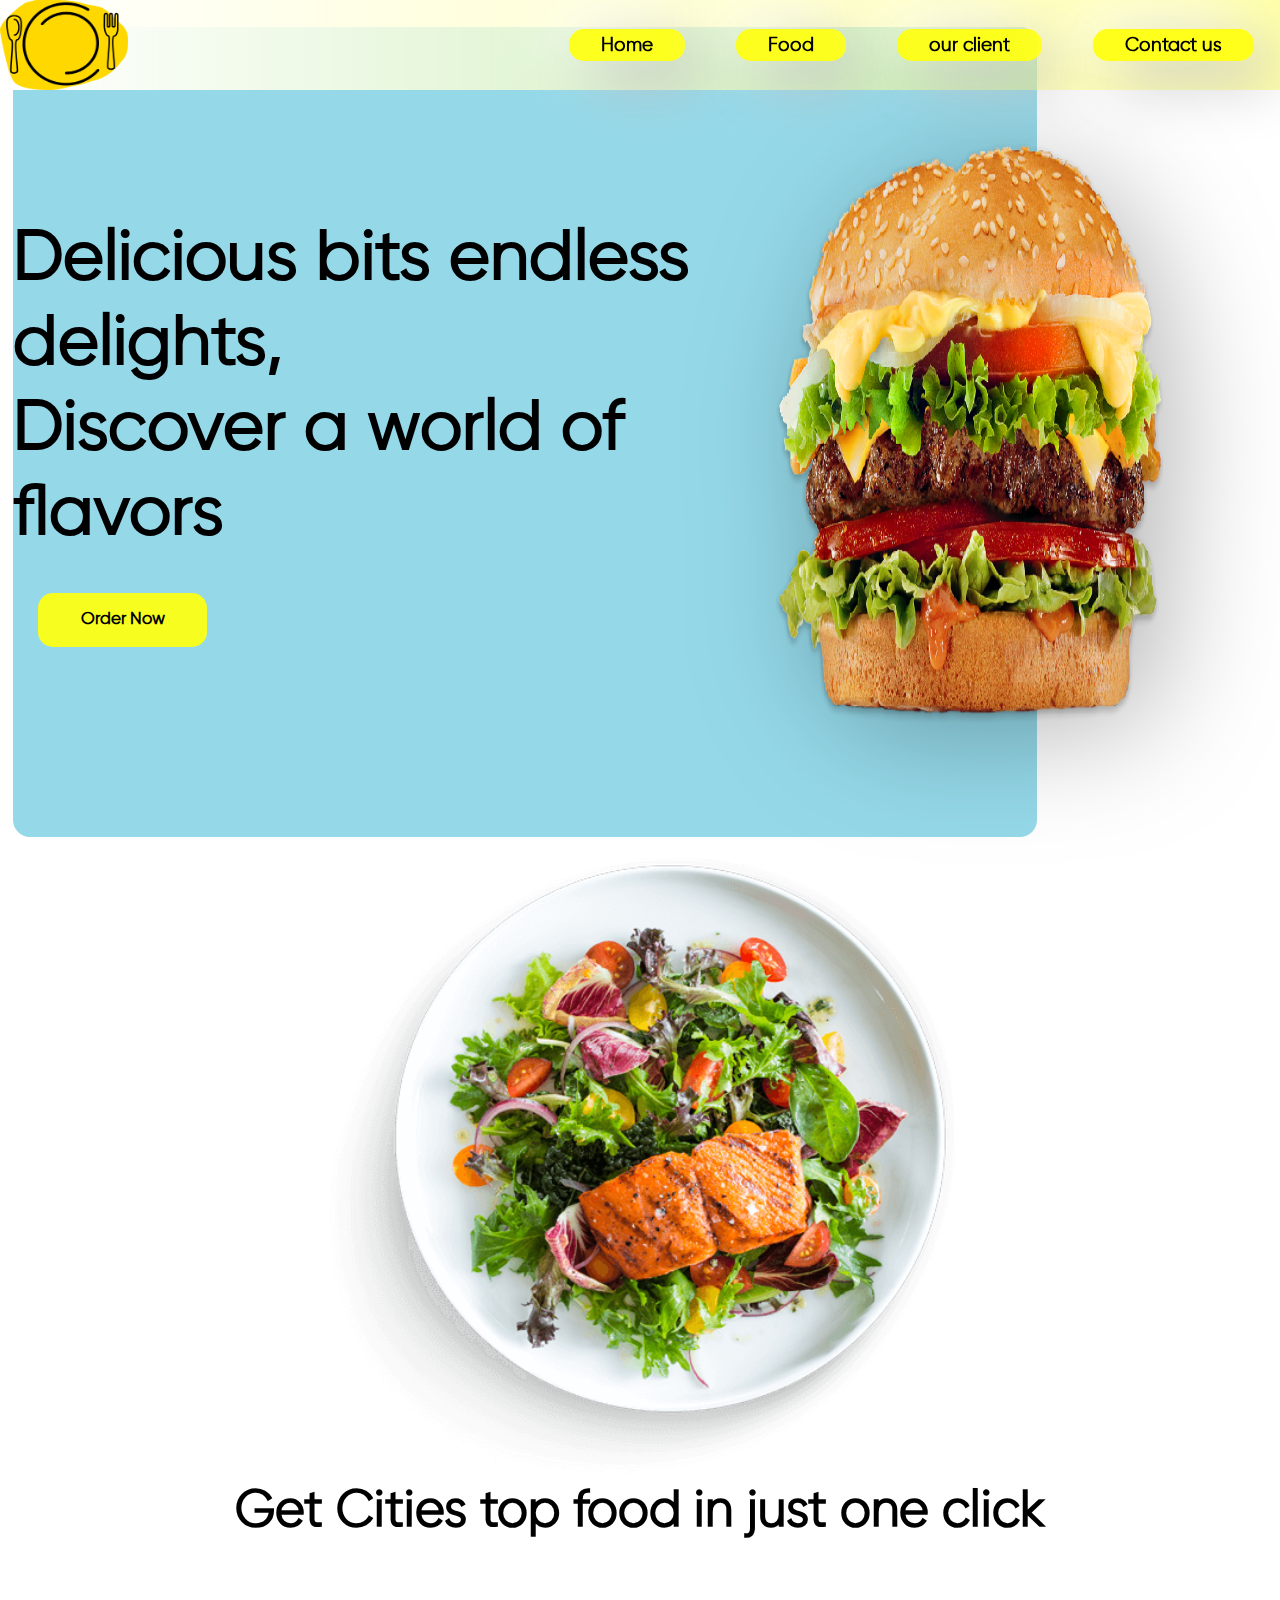
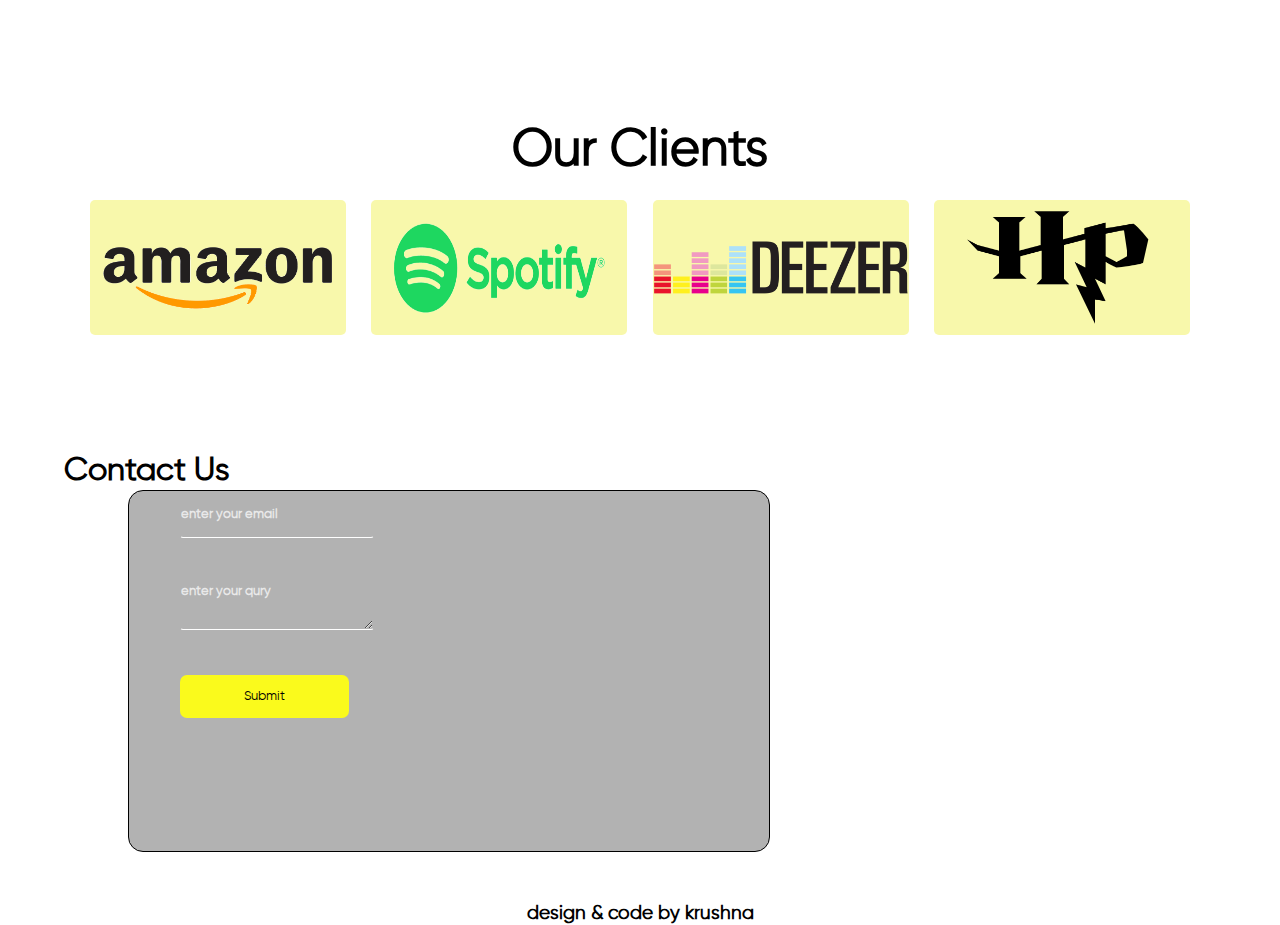
<file: index.html>
<!DOCTYPE html>
<html lang="en">
<head>
    <meta charset="UTF-8">
    <meta name="viewport" content="width=device-width, initial-scale=1.0">
    <link rel="stylesheet" href="style.css">
    <link rel="shortcut icon" href="logo.png" type="image/x-icon">
    <title>Hey-foodii</title>
</head>
<body>
     
   <div id="form-div">
     <div id="cross">
        <img src="cross.svg" alt="">
     </div>
        <form action="https://formspree.io/f/mjvnoopz"
        method="POST">
            <h2>Order Now</h2>
              <input type="text" name="name" placeholder="enter your name" required>
              <input type="number"  name="mobNO" placeholder="enter your mobile number" required>
              <input type="text" name="adress" placeholder="enter your adress" required>
              <textarea id=""  name="orderInfo" cols="30" rows="9" placeholder="enter food that you want" required></textarea>
              <button type="submit">Order</button>
               <button type="reset">Clear</button>
            </form>

   </div>


    <nav>
        <div id="logo">
            <img src="logo.png" alt="">
        </div>
        <ul>
           <li><a href="#first">Home</a></li>
           <li><a href="#second">Food</a></li>
           <li><a href="#client">our client</a></li>
           <li><a href="#last">Contact us</a></li>
        </ul>
    </nav>

    <div id="first">
        <div id="first-txt">
            <div id="slogan">
                <h1>Delicious bits endless delights,<br>
                 Discover a world of flavors</h1>
                 <button id="orderNow">Order Now</button>
            </div>

            <div id="img-div">
                <img src="img.png" alt="">
            </div>

        </div>
    </div>

    <div id="second">
        <div id="sec-img">
            <img src="dish.png" alt="">
        </div>
        <div id="sec-txt">
            Get Cities top food in just one click
        </div>
        
    </div>

<div id="client">
    <div id="client-txt">Our Clients</div>
    <div id="client-img">
        <div><img src="c1.png" alt=""></div>
        <div><img src="c2.png" alt=""></div>
        <div><img src="c3.png" alt=""></div>
        <div><img src="c4.png" alt=""></div>
    </div>
</div>


<div id="last">
    <h1>Contact Us</h1>
    <form  action="https://formspree.io/f/xayrbblg"
    method="POST" id="contat">
        <input type="email" name="email" id="" placeholder="enter your email">
        <textarea name="qury" id="" cols="30" rows="10" placeholder="enter your qury"></textarea>
        <button type="submit" style="margin-left: 4vw;">Submit</button>
    </form>
</div>
    

<div id="name">
   <h3> design & code by krushna</h3>
</div>

<script src="script.js"></script>
</body>
</html>
</file>
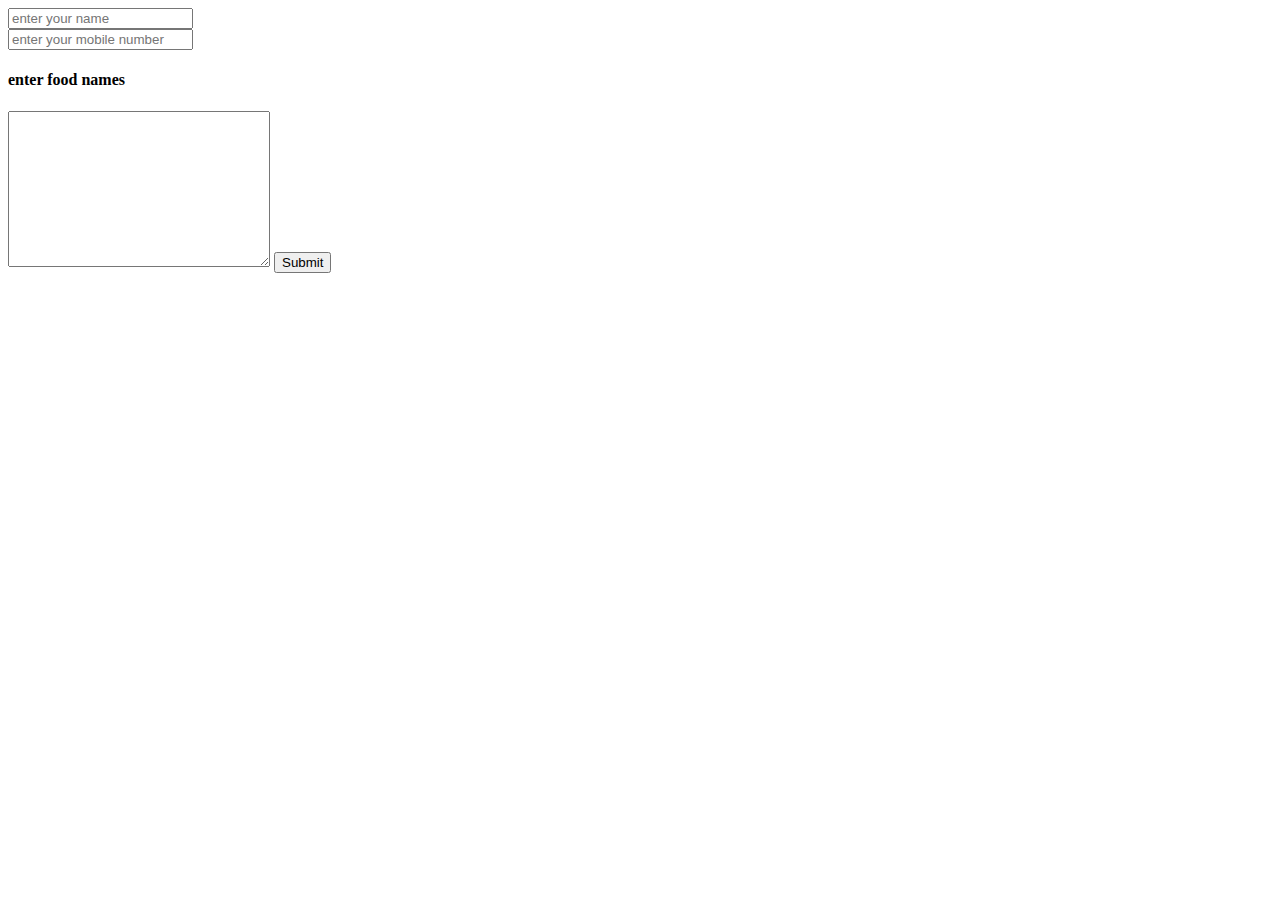
<file: form.html>
<!DOCTYPE html>
<html lang="en">
<head>
    <meta charset="UTF-8">
    <meta name="viewport" content="width=device-width, initial-scale=1.0">
    <title>Document</title>
</head>
<body>
    <div id="myform">
         <form  method="post" action="https://formspree.io/f/xpzvprja">
              <input name="name" type="text" placeholder="enter your name"><br>
              <input  name="mobile" type="number" placeholder="enter your mobile number"><br>
             <h4>enter food names</h4>
             <textarea name="food" id="" cols="30" rows="10"></textarea>
             <input type="submit">
         </form>
    </div>
</body>
</html>
</file>
<file: style.css>
@font-face {
    font-family: gily-roy;
    src: url(Gilroy-Regular.ttf);
}

*{
    margin: 0;
    padding: 0;
    font-family: gily-roy;
}

#form-div{
    height: 70vh;
    width: 30vw;
    border: 1px solid white;
    background-color: rgba(10, 10, 10, 0.801);
    position: absolute;
    right: 0;
    z-index: 15;
    top: 20%;
    border-radius: 15px;
    display: none;

}

#form-div #cross{
    height: 6vh;
    width: 6vw;
}
#form-div #cross img{
    height: 100%;
    width: 100%;
}
#form-div form,#contact{
    display: flex;
    flex-direction: column;
    align-items: center;
    gap:4vh;
   color: white;
}

#form-div form input,textarea{
    height: 5vh;
    width: 20vw;
    font-size: 1vw;
    font-weight: 900;
    border: none;
    border-radius: 3px;
    background-color: transparent;
    color: white;
    border:1px solid transparent;
    border-bottom-color: white;

}

input::placeholder{
    color: rgba(255, 255, 255, 0.719);
}

textarea::placeholder{
    color: rgba(255, 255, 255, 0.719);
}

input:focus{
    outline: none;
    
}

form button{
    padding: 1.5vh 5vw;
    background-color: #ff1e;
    border: none;
    border-radius: 7px;
}






nav{
    height: 10vh;
    width: 100vw;
   background-image: linear-gradient(to left,rgba(255, 255, 17, 0.363),white);
    display: flex;
    align-items: center;
    justify-content: space-between;
    z-index: 11;
    position: fixed;
    top: 0;
}

nav #logo{
    height: 10vh;
    width: 10vw;
    border-radius: 50%;
}

#logo img{
    height: 100%;
    width: 100%;
    object-fit: fill;
}

nav ul{
    display: flex;
    align-items: center;
    gap: 2vw;
list-style: none;
color: white;
font-size: 1.5vw;
}

nav ul li{
    padding: 0.5vh 2.5vw;
    background-color: aliceblue;
    border-radius: 15px;
background:#ff1e;
box-shadow:  20px 20px 60px #bebebe,
             -20px -20px 60px #ffffff;
margin-right: 2vw;

}

body{
    overflow-x: hidden;
}
nav ul li a{
    text-decoration: none;
    color:black;
    font-weight: 700;
}



#first{
   margin-top: 3vh;
   margin-left: 1vw;
   border-radius: 17px;
    height: 90vh;
    width: 80vw;
    background-color: #95d9e9;
}

#first-txt{
    height: 100%;
    width: 90vw;
    display: flex;
    align-items: center;
    justify-content: space-between;
}


#slogan h1{
    font-size:5.5vw;
   font-weight: bolder;
}

#slogan button{
    border: none;
    font-size: 1.3vw;
    margin-top: 4vh;
    padding: 1.9vh 3.3vw;
    background-color: #ff1e;
    border-radius: 15px;
    font-weight: bold;
    margin-left: 2vw;

}

#img-div{
    height: 65vh;
    width: 40vw;
    margin-left: 2vw;
}

#img-div img{
    height: 100%;
    width: 100%;
    object-fit: fill;
    filter: drop-shadow(20px 20px 60px rgba(0, 0, 0, 0.288));
    
}

#second{
 height: 70vh;
 width: 100vw;
 display: flex;
 align-items: center;
 justify-content: center;
 flex-direction: column;
 margin-top: 5vh;

}


#sec-img{
    height: 70vh;
    width: 50%;

}

#sec-img img{
    height: 100%;
    width: 100%;
    object-fit: fill;
}

#sec-txt{
    font-size: 4vw;
    font-weight: bold;
}



#client{
    height: 60vh;
    width: 100vw;
    display: flex;
    flex-direction:column;
    align-items: center;
    justify-content: center;
    gap: 2vh;
}

#client #client-txt{
    font-size: 4vw;
    margin-top: 10vh;
    font-weight: bold;
}

#client-img{
 display: flex;
 gap: 2vw;

}

#client-img div{
    height: 15vh;
    width: 20vw;
    border-radius: 5px;
    background-color: rgba(245, 245, 134, 0.692);
}
#client-img div img{
    height: 100%;
    width: 100%;
    object-fit: fill;
    transition: all 0.5s ease-in;
}
#client-img div img:hover{
    scale: 1.1;
}


#last{
    height: 50vh;
    width: 100vw;
    margin-left: 5vw;
}

#last form{
    height: 40vh;
    width: 50vw;
    background-color: rgba(0, 0, 0, 0.301);
    display: flex;
    flex-direction: column;
    align-items: flex-start;
    gap: 5vh;
    margin-left: 5vw;
    border: 0.1px solid black;
    border-radius: 15px;
}



#last form input,textarea{
    margin-left: 4vw;
    height: 5vh;
    width: 15vw;
    font-size: 1vw;
    font-weight: 900;
    border: none;
    border-radius: 3px;
    background-color: transparent;
    color: white;
    border:1px solid transparent;
    border-bottom-color: white;
}


#name{
    width: 100vw;
    display: flex;
    align-items: center;
    justify-content: center;
}

@media screen and (max-width:800px) {
   
    
nav{
    height: 8vh;
    width: 100vw;
    z-index: 11;
    position: fixed;
    top: 0;
}

nav #logo{
    height: 10vh;
    width: 10vw;
}

nav ul{
    
font-size: 2vw;
}

nav ul li{
    padding: 0.5vh 3vw;

}




#first{
     height: 50vh;
     width:70vw;
 }
 
 #first-txt{
     height: 100%;
     width: 100vw;
 }
 
 
 #slogan h1{
     font-size:7vw;
    font-weight: bolder;
 }
 
 #slogan button{
     border: none;
     font-size: 3vw;
     margin-top: 4vh;
     padding: 1vh 7vw;
 
 }
 
 #img-div{
     height: 30vh;
     width: 100vw;
     margin-left: 2vw;
 }
 
 

 #second{
    height: 50vh;
    width: 100vw;
   
   }
   
   
   #sec-img{
       height: 50vh;
       width: 50%;
   
   }
  #sec-txt{
    font-size: 5vw;
  }


  #form-div{
    height: 70vh;
    width: 70vw;

}




#form-div form input,textarea{
    height: 5vh;
    width: 60vw;
    font-size: 3vw;

}


form button{
    padding: 1.5vh 14vw;
    background-color: #ff1e;
    border: none;
    border-radius: 7px;
    font-size: 3vw;
}



#client{
    height: 100vh;
    width: 100vw;
}

#client #client-txt{
    font-size: 5vw;
    margin-top: 1vh;
    font-weight: bold;
}

#client-img{
 display: flex;
 flex-direction: column;
 gap: 2vw;

}

#client-img div{
    height: 15vh;
    width: 50vw;
    border-radius: 5px;
    background-color: rgba(245, 245, 134, 0.692);
}


body{
    overflow-x: hidden;
}



#last form input,textarea{
    margin-left: 4vw;
    height: 5vh;
    width: 40vw;
    font-size: 3vw;
    font-weight: 900;
    border: none;
    border-radius: 3px;
    background-color: transparent;
    color: white;
    border:1px solid transparent;
    border-bottom-color: white;
}



}
</file>
